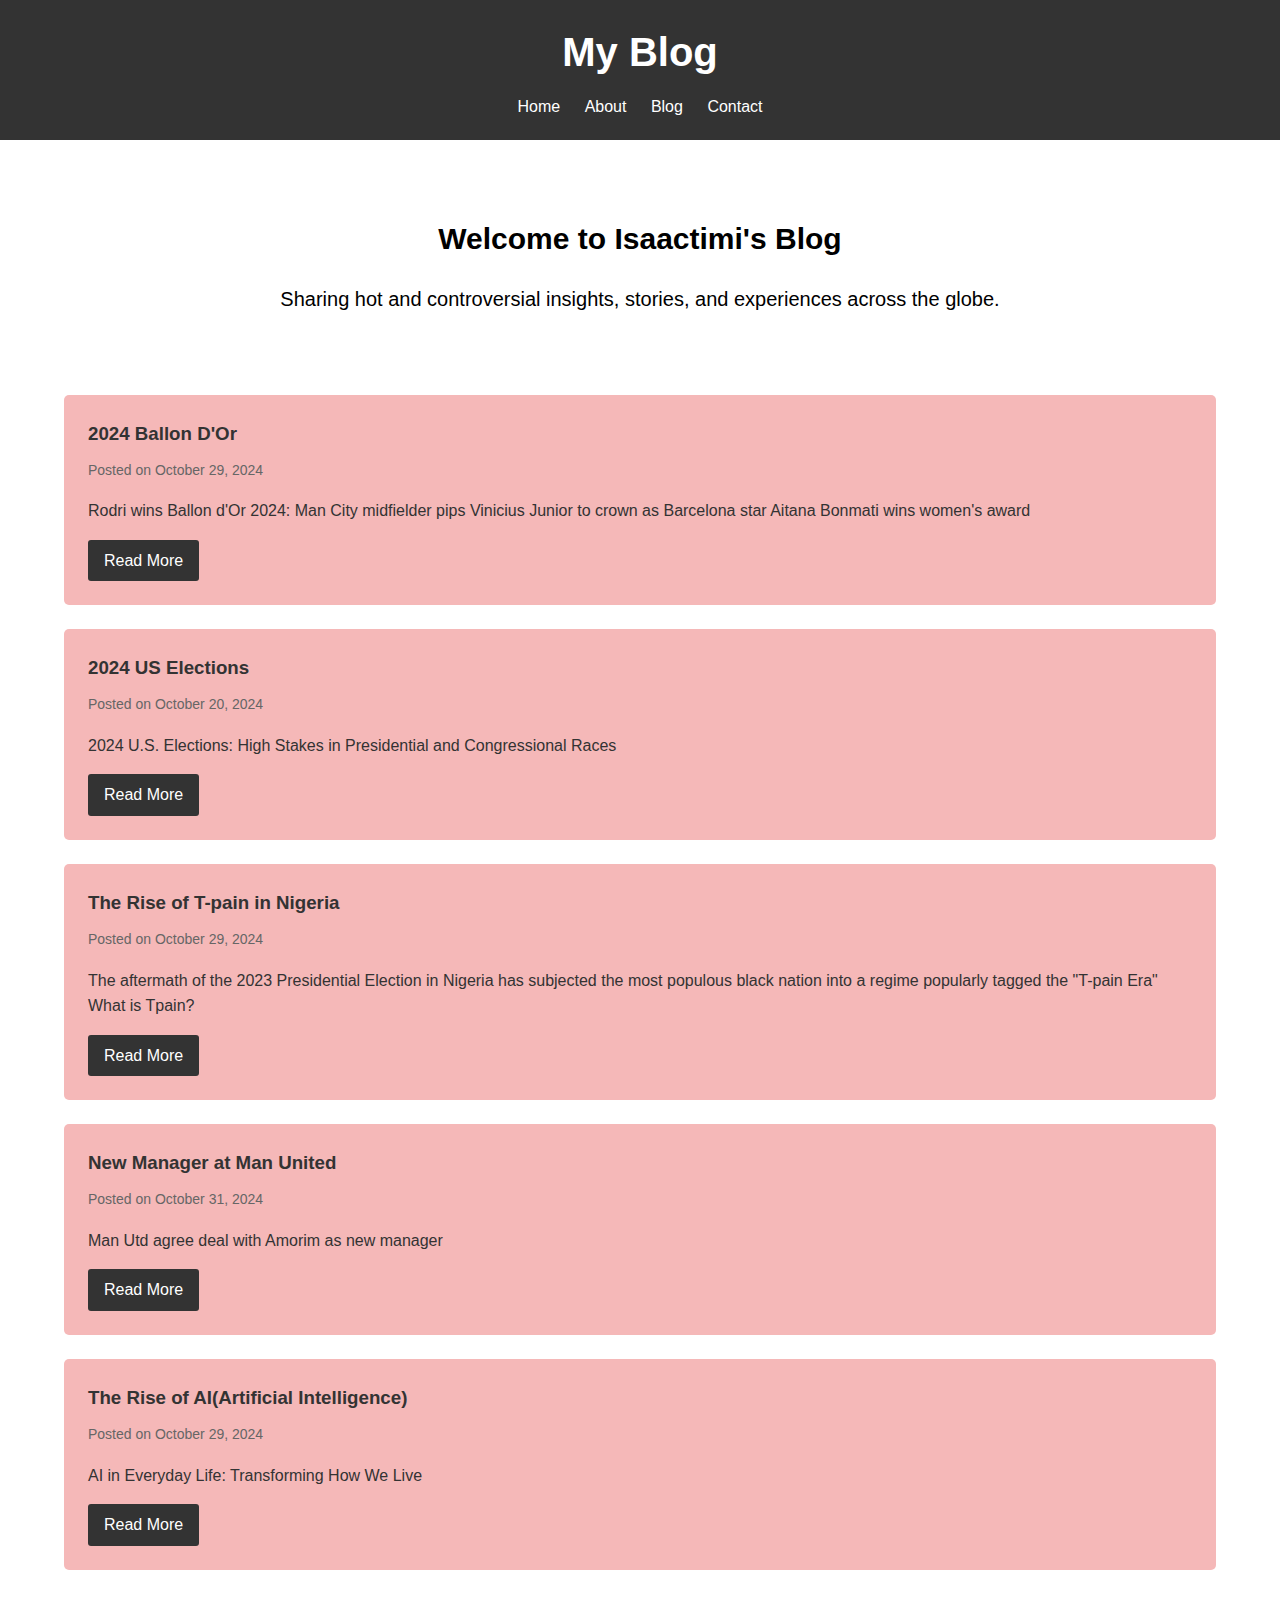
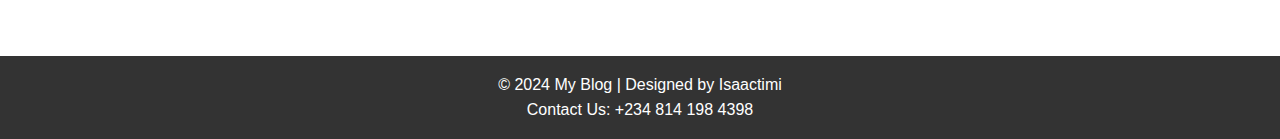
<file: index.html>
<!DOCTYPE html>
<html lang="en">
  <head>
    <meta charset="UTF-8" />
    <meta name="viewport" content="width=device-width, initial-scale=1.0" />
    <title>My Blog</title>
    <link rel="stylesheet" href="styles.css" />
  </head>
  <body>
    <header>
      <div>
        <h1>My Blog</h1>
        <nav>
          <a href="#">Home</a>
          <a href="#">About</a>
          <a href="#">Blog</a>
          <a href="contact.html">Contact</a>
        </nav>
      </div>
    </header>

    <div class="welcome">
      <h2>Welcome to Isaactimi's Blog</h2>
      <p>
        Sharing hot and controversial insights, stories, and experiences across
        the globe.
      </p>
    </div>

    <section class="blog-posts">
      <div class="container">
        <article class="post">
          <h3>2024 Ballon D'Or</h3>
          <span>Posted on October 29, 2024</span>
          <p>
            Rodri wins Ballon d'Or 2024: Man City midfielder pips Vinicius
            Junior to crown as Barcelona star Aitana Bonmati wins women's award
          </p>
          <details>
            <summary>Read More</summary>
            <p>
              Manchester City midfielder Rodri won the men's Ballon d'Or and
              Barcelona playmaker Aitana Bonmati took the women's award as a
              "disrespected" Real Madrid boycotted the prestigious ceremony in
              Paris despite being named men's club of the year. Rodri beat the
              Real Madrid trio of Vinicius Junior, Dani Carvajal and Jude
              Bellingham to the top honour, and that verdict from the 100-strong
              panel of voters led the delegation from the Spanish giants to stay
              at home.
            </p>
            <p>
              Responding to the announcement, Vinicius posted on X, formerly
              known as Twitter: "I'll do it 10 times if I have to. They're not
              ready."
            </p>

            <p>
              Rodri, who picked up an ACL injury in September against Arsenal,
              enjoyed the standout season of his career in 2023-24, winning a
              fourth consecutive Premier League title and lifting the Euro 2024
              trophy with Spain. The 28-year-old won the Best Player award from
              the tournament in Germany last summer despite being forced off at
              half-time in the final against England.
            </p>
            <p>
              He was helped onto the stage after arriving on crutches, having
              been ruled out for the rest of the season. Remarkably, Rodri also
              went 74 games - and 475 days - without experiencing defeat for
              club and country during the past year, with the run coming to an
              end in the FA Cup final against Manchester United last May.
            </p>
          </details>
        </article>

        <article class="post">
          <h3>2024 US Elections</h3>
          <span>Posted on October 20, 2024</span>
          <p>
            2024 U.S. Elections: High Stakes in Presidential and Congressional
            Races
          </p>
          <details>
            <summary>Read More</summary>
            <p>
              The upcoming U.S. elections, set for November 5, 2024, mark a
              significant moment in American politics. This election not only
              includes the presidential race but also contests for all 435 House
              seats and 34 of the 100 Senate seats. The outcome of the
              presidential election will determine who will lead the country for
              the next four years, with former President Donald Trump
              representing the Republican Party and Vice President Kamala Harris
              as the Democratic candidate after President Biden withdrew from
              the race. This election will be the first since 1968 where an
              incumbent president was eligible but did not run for re-election.
            </p>
            <p>
              The campaign season has been marked by heated debates on key
              issues, such as healthcare, the economy, abortion rights, and
              immigration. Additionally, Trump’s campaign faces the backdrop of
              several legal indictments related to events from his previous
              term, which have both energized his base and raised questions
              about his electability. Harris, meanwhile, is aiming to build on
              the Biden administration’s policies, particularly in climate
              change, social justice, and economic reform, though she faces
              challenges due to polarized views on these issues.
            </p>
            <p>
              With control of Congress also on the line, the stakes are high. If
              either party wins the presidency and gains a majority in both the
              House and Senate, they could have a strong mandate to pass
              significant legislation in areas like tax reform, judicial
              appointments, and regulatory policies. Key battleground states,
              including Pennsylvania, Georgia, and Arizona, are expected to play
              pivotal roles in determining the election outcome, as candidates
              focus their campaigns on winning over swing voters in these
              states.
            </p>
            <p>
              The 2024 elections are also drawing significant international
              attention, given the influence of U.S. policy on global economics
              and diplomacy. Observers worldwide are closely watching the race
              to gauge its potential impacts on international relations, trade,
              and global stability.
            </p>
          </details>
        </article>

        <article class="post">
          <h3>The Rise of T-pain in Nigeria</h3>
          <span>Posted on October 29, 2024</span>
          <p>
            The aftermath of the 2023 Presidential Election in Nigeria has
            subjected the most populous black nation into a regime popularly
            tagged the "T-pain Era" What is Tpain?
          </p>
          <details>
            <summary>Read More</summary>
            <p>
              In recent months, the nickname "T-Pain" has emerged in Nigeria as
              a pointed critique of President Bola Tinubu’s economic reforms.
              Originally associated with American artist T-Pain, the moniker has
              taken on a new meaning as Nigerians combine the "T" from Tinubu’s
              name with "pain" to express the financial hardships many face
              following Tinubu's policies. Notably, the removal of fuel
              subsidies, once a cornerstone of Nigeria’s economy, has led to
              surges in fuel prices and inflation, affecting the cost of goods
              and services nationwide.
            </p>
            <p>
              Tinubu’s administration has argued that these reforms are
              necessary for long-term economic growth. The policy changes,
              particularly in monetary policy, aim to stabilize the naira,
              attract foreign investment, and curb inflation. However, citizens
              are divided. While some view the hardships as a “temporary pain”
              for a prosperous future, others see it as a heavy burden on daily
              life, especially for low-income earners. Social media has
              amplified this sentiment, with many Nigerians using the “T-Pain”
              label to question the effectiveness of the administration’s
              promises.
            </p>
            <p>
              Despite the criticism, Tinubu’s team insists that these economic
              adjustments will eventually bring positive change, though the
              immediate impact has stirred substantial debate across Nigeria.
            </p>
          </details>
        </article>

        <article class="post">
          <h3>New Manager at Man United</h3>
          <span>Posted on October 31, 2024</span>
          <p>Man Utd agree deal with Amorim as new manager</p>
          <details>
            <summary>Read More</summary>
            <p>
              Manchester United has finalised an agreement with Sporting Lisbon
              to appoint 39-year-old Ruben Amorim as the club’s new head coach,
              with his tenure set to begin after the November international
              break.
            </p>
            <p>
              The agreement comes shortly after United dismissed Erik ten Hag,
              who had been in charge for two and a half years.
            </p>
            <p>
              According to The Athletic on Thursday, United’s leadership team,
              including chief executive Omar Berrada and sporting director Dan
              Ashworth, travelled to Lisbon to finalise terms with Sporting.
            </p>
            <p>
              Amorim’s release comes with a few conditions; he will remain at
              Sporting to oversee three crucial matches, including a high-stakes
              game against Manchester City, before moving to Old Trafford.
            </p>
            <p>
              United has agreed to pay an additional €1 million to expedite his
              notice period, while Sporting has also demanded around €5 million
              to allow some of Amorim’s key staff members, including first-team
              coaches Emanuel Ferro, Adelio Candido, and Carlos Fernandes, to
              join him in the Premier League.
            </p>
            <p>
              The Portuguese manager has expressed his desire for a smooth exit
              from Sporting, where he has built a strong bond with the fans
              after leading the team to two league titles, their first in nearly
              two decades.
            </p>
            <p>
              United reportedly agreed to these terms, acknowledging Amorim’s
              commitment to the club he has led for four years.
            </p>
            <p>
              “As part of the deal, Amorim is set to stay with Sporting for
              their next three games, including against Manchester City on
              Tuesday and Braga on 10 November, meaning he would first take
              charge of United away at Ipswich Town on 24 November.
            </p>
            <p>
              “Sporting were determined to retain Amorim for this crucial
              period, and United have accepted these terms in recognition of the
              39-year-old’s status at the Portuguese club and his desire for a
              smooth mid-season exit,” the report said.
            </p>
            <p>
              United’s interim manager Ruud van Nistelrooy has stepped in since
              Ten Hag’s departure and led the team to victory over Leicester
              City in the Carabao Cup.
            </p>
            <p>
              Van Nistelrooy is expected to lead United for their upcoming
              matches in the Premier League and Europa League until Amorim’s
              arrival in late November. Amorim’s coaching style is known for its
              tactical flexibility and his 3-4-3 formation that emphasises high
              possession and a solid defensive foundation. Under his leadership,
              Sporting has excelled both offensively and defensively, with
              recent performances placing them at the top of the Primeira Liga.
              The report added, “Stylistically, Amorim’s 3-4-3 — or more
              specifically, a 3-4-2-1 — is built on high possession, flexible
              attacking approaches, and a strong defensive foundation.
            </p>
            <p>
              Last season’s addition of striker Viktor Gyokeres brought a more
              transitional, direct style of attack (Patient attack, 49 out of
              99). It also highlights Amorim’s ability to adapt his style to the
              skill sets of his players. Amorim has demonstrated his commitment
              to youth development by promoting talents like Goncalo Inacio,
              Matheus Nunes, Nuno Mendes, and Ousmane Diomande into Sporting’s
              first team and improving the team’s quality with the resources at
              his disposal.” The incoming manager’s dedication to youth
              development is another quality that excites United.
            </p>
            <p>
              Amorim has previously promoted young talents such as Goncalo
              Inacio and Matheus Nunes into Sporting’s first team, and he is
              renowned for enhancing player performance. Notably, he helped
              develop players like Pedro Porro and Manuel Ugarte, who went on to
              secure moves to top European clubs. Amorim’s tenure at United will
              begin after the club’s away match against Ipswich Town on 24
              November, followed by his first home fixture against Everton in
              December.
            </p>
          </details>
        </article>

        <article class="post">
          <h3>The Rise of AI(Artificial Intelligence)</h3>
          <span>Posted on October 29, 2024</span>
          <p>AI in Everyday Life: Transforming How We Live</p>
          <details>
            <summary>Read More</summary>
            <p>
              Artificial Intelligence (AI) is no longer just a futuristic
              concept—it’s a part of our everyday lives, impacting how we
              communicate, work, and even shop. Here’s a look at how AI is
              reshaping our world:
            </p>
            <p>
              <strong>Smart Homes and Personal Assistants</strong> <br />
              From voice-activated assistants like Alexa and Google Assistant to
              smart thermostats and lights, AI has made homes more convenient
              and efficient. These tools respond to simple voice commands,
              helping control appliances, set reminders, and even manage
              security.
            </p>
            <p>
              <strong> Healthcare Advances</strong> <br />
              AI-powered devices now help monitor our health in real-time, from
              tracking heart rates to reminding us of medication. In hospitals,
              AI assists doctors in diagnosing diseases faster and more
              accurately, leading to better patient outcomes.
            </p>
            <p>
              <strong> Personalized Shopping</strong> <br />AI has changed the
              way we shop online, offering product recommendations based on
              browsing habits and past purchases. This personalization makes
              shopping easier, often showing us what we want before we even know
              we need it.
            </p>
            <p>
              <strong>Boosting Productivity at Work</strong> <br />In the
              workplace, AI tools are automating repetitive tasks, like data
              entry and scheduling, freeing up time for more creative and
              strategic work. For remote teams, AI-based tools make
              collaboration easier, enabling better project management and
              communication.
            </p>
            <p>
              <strong>The Road Ahead</strong> <br />
              AI is everywhere, but its growth also raises questions about
              privacy and ethics. As we embrace these conveniences, it’s
              essential to use AI responsibly to ensure it benefits everyone.
            </p>
            <p>
              From smart homes to personalized experiences, AI is making daily
              life simpler and more efficient—and this is just the beginning.
            </p>
          </details>
        </article>
      </div>
    </section>

    <footer>
      <p>&copy; 2024 My Blog | Designed by Isaactimi</p>
      <p>Contact Us: +234 814 198 4398</p>
    </footer>
  </body>
</html>
</file>
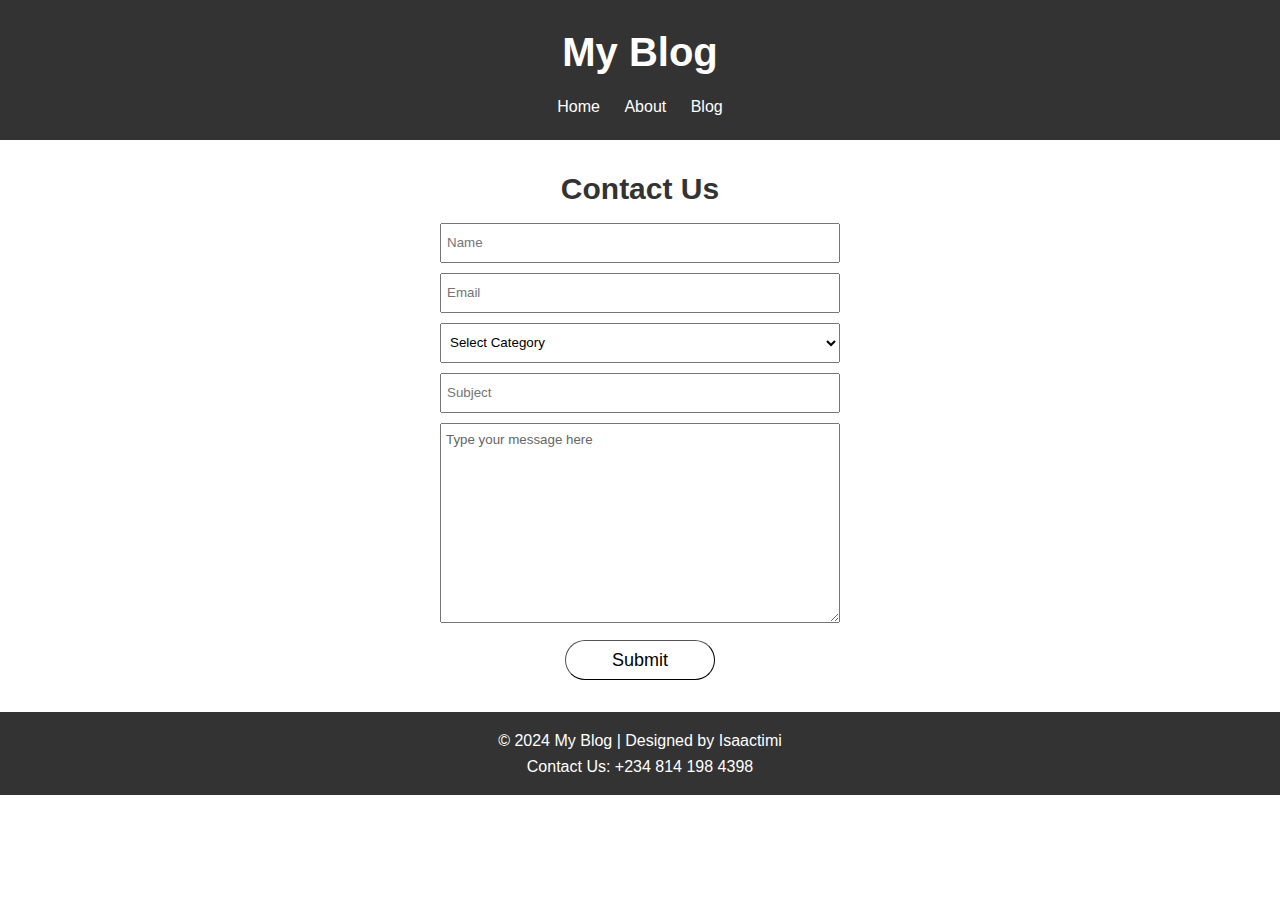
<file: contact.html>
<!DOCTYPE html>
<html lang="en">
  <head>
    <meta charset="UTF-8" />
    <meta name="viewport" content="width=device-width, initial-scale=1.0" />
    <title>My Blog Contact Us</title>
    <link rel="stylesheet" href="styles.css" />
  </head>
  <body>
    <header>
      <div>
        <h1>My Blog</h1>
        <nav>
          <a href="index.html">Home</a>
          <a href="">About</a>
          <a href="">Blog</a>
        </nav>
      </div>
    </header>
    <div>
      <h2>Contact Us</h2>
    </div>
    <div class="contact-details">
      <div><input type="text" placeholder="Name" /></div>
      <div><input type="email" placeholder="Email" /></div>
      <div>
        <select name="category" id="category">
          <option value="" disabled selected>Select Category</option>
          <option value="">Something Is Not Working</option>
          <option value="">Editorial Feedback</option>
          <option value="">I Have A Suggestion</option>
          <option value="">Commercial Enquiries</option>
          <option value="">Others</option>
        </select>
      </div>
      <div><input type="text" placeholder="Subject" /></div>
      <div>
        <textarea name="" id="">Type your message here</textarea>
      </div>

      <div>
        <button>Submit</button>
      </div>
    </div>

    <footer>
      <p>&copy; 2024 My Blog | Designed by Isaactimi</p>
      <p>Contact Us: +234 814 198 4398</p>
    </footer>
  </body>
</html>
</file>
<file: styles.css>
* {
    margin: 0;
    padding: 0;
    box-sizing: border-box;
    font-family: Arial, sans-serif;
}


body {
    line-height: 1.6;
    color: #333;
    background-color: white;
  
}

.container {
    width: 90%;
    margin: auto;
    max-width: 1200px;
}


header {
    background-color: #333;
    color: #fff;
    padding: 20px 0;
    text-align: center;
}

header h1 {
    font-size: 40px;
    margin-bottom: 10px;
    color: white;
}

header nav a {
    color:  white;
    margin: 0 10px;
    text-decoration: none;
}

header nav a:hover {
    text-decoration: underline;
}


.welcome {
    color: black;
    text-align: center;
    padding: 50px 0;
}

.welcome h2 {
    font-size: 30px;
    margin-bottom: 10px;
}

.welcome p {
    font-size: 20px;
}


.blog-posts {
    padding: 30px 0;
}

.post {
    background: #f5b8b8;
    padding: 24px;
    margin-bottom: 24px;
    border-radius: 5px;
}

.post h3 {
    margin-bottom: 8px;
}

.post span {
    color: #666;
    font-size: 14px;
}

.post p {
    margin: 16px 0;
}


details summary {
    cursor: pointer;
    text-decoration: none;
    border-radius: 3px;
    color: white;
    padding: 8px 16px;
    display: inline-block;
    background-color: #333;
}


footer {
    background-color: #333;
    color: #fff;
    text-align: center;
    padding: 16px 0;
    margin-top: 32px;
}

input, select {
   width: 400px;
   height: 40px;
   margin-bottom: 10px;
   padding-left: 5px ;
}

textarea {
    width: 400px;
    height: 200px;
    margin-bottom: 10px;
    padding-left: 5px;
    color: #666;
    padding-top: 8px;
}

.contact-details {
   text-align: center;
   margin-bottom: 15px;
}

div h2 {
    text-align: center;
    margin: auto;
    padding: 10px;
    margin-top: 15px;
    font-size: 30px;
}
button {
    width: 150px;
    height: 40px;
    border-radius: 20px;
    background-color: white;
    cursor: pointer;
    border-width: 1px;
    font-size: large;
}
button:hover {
    background-color: #333;
    color: #fff;
}
</file>
